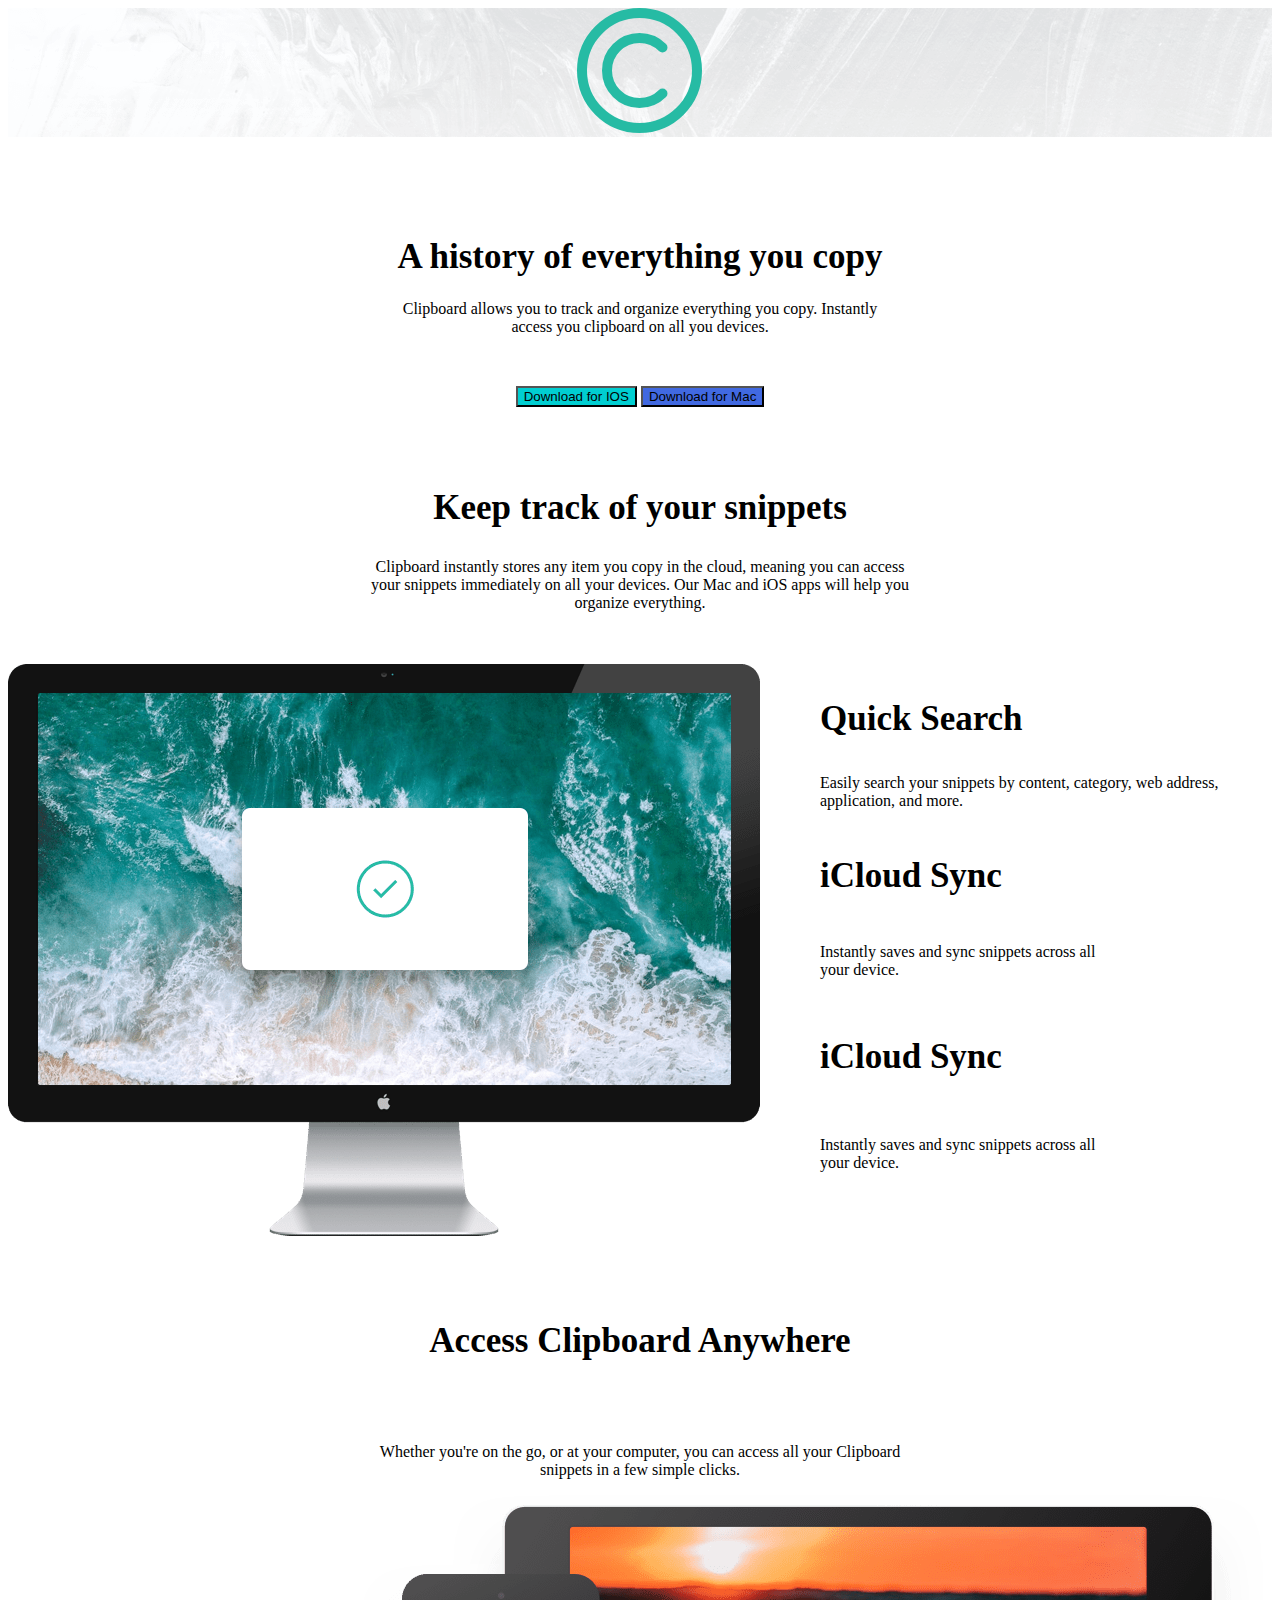
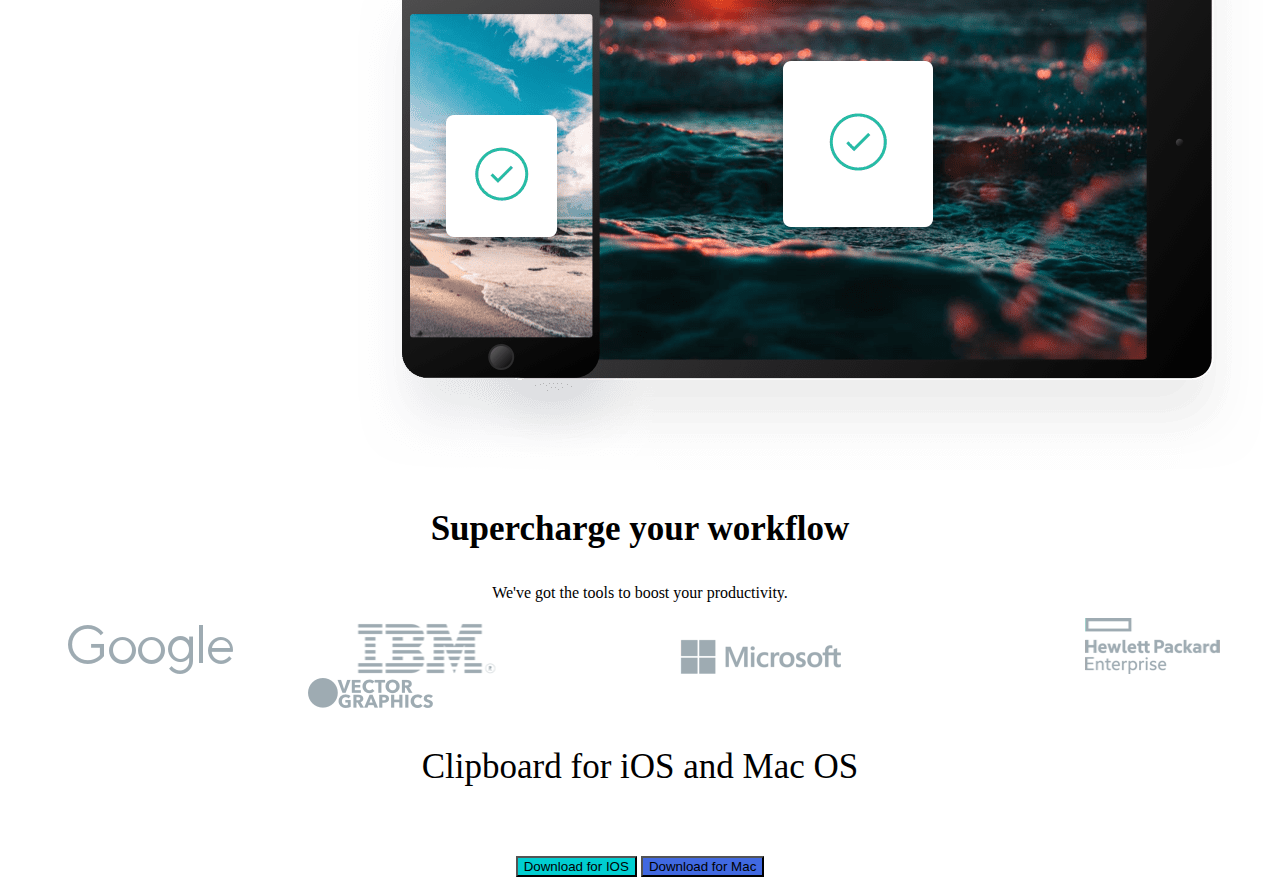
<file: index.html>
<!DOCTYPE html>
<html lang="en">

<head>
    <link rel="stylsheet" href="stylesheet.css">
    <meta charset="UTF-8">
    <meta name="viewport" content="width=device-width, initial-scale=1.0">
    <!-- displays site properly based on user's device -->

    <title>Frontend Mentor | Clipboard landing page</title>

    <!-- Feel free to remove these styles or customise in your own stylesheet 👍 -->
    <style>
        .Context {
            display: flex;
        }

        .pic {
            width: fit-content;
        }

        .txt {
            float: left;
        }
    </style>
</head>


<body>


    <div style="background-image: url('./bg-header-desktop.png'); margin-bottom: 100px;">
        <svg width="125" height="125" xmlns="http://www.w3.org/2000/svg" style="margin-left: 45%;">
            <g stroke="#26BBA4" stroke-width="10" fill="none" fill-rule="evenodd">
                <circle cx="62.5" cy="62.5" r="57.5" />
                <path
                    d="M85.481 85.481c-12.692 12.692-33.27 12.692-45.962 0s-12.692-33.27 0-45.962 33.27-12.692 45.962 0"
                    stroke-linecap="round" />
            </g>
        </svg>
    </div>

    <h1 style="text-align:center; font-size: 35px;">
        A history of everything you copy
    </h1>

    <p style="text-align:center">
        Clipboard allows you to track and organize everything you copy. Instantly
        <br> access you clipboard on all you devices.
    </p>

    <br>

    <p style="text-align:center">
        <button style="background-color: darkturquoise" ;>
            Download for IOS
        </button>

        <button style="background-color:royalblue;">
            Download for Mac
        </button>
    </p>

    <br>
    <br>

    <h2 style="text-align: center; font-size: 35px;">
        <b>
            Keep track of your snippets
        </b>
    </h2>

    <p style="text-align: center;">
        Clipboard instantly stores any item you copy in the cloud, meaning you can access
        <br>your snippets immediately on all your devices. Our Mac and iOS apps will help you
        <br>organize everything.
    </p>

    <br><br>

    <div class="Context">
        <div id="pic">
            <img src="image-computer.png">
        </div>

        <div id="txt" style="padding-left: 60px;">
            <h3 style="font-size: 35px;">
                <b>Quick Search</b>

            </h3>

            <p>
                Easily search your snippets by content,
                category, web address, application, and more.
            </p>

            <h4 style="font-size: 35px;">
                <b>iCloud Sync</b>
            </h4>

            <p>
                Instantly saves and sync snippets across all
                <br>your device.

            </p>

            <h5 style="font-size: 35px;">
                <b>iCloud Sync</b>
            </h5>

            <p>
                Instantly saves and sync snippets across all
                <br>your device.
            </p>

        </div>
    </div>

    <h6 style="font-size: 35px; text-align: center;">
        <b>Access Clipboard Anywhere</b>
    </h6>

    <p style="text-align: center;">
        Whether you're on the go, or at your computer, you can access all your Clipboard
        <br>snippets in a few simple clicks.
    </p>

        <img src="image-devices.png" style="margin-left: 350px;">

    <p style="text-align: center; font-size: 35px;">
        <b>Supercharge your workflow</b>
    </p>

    <p style="text-align: center;">
        We've got the tools to boost your productivity.
    </p>


    <img src="logo-google.png" style="margin-left: 60px;">
    <img src="logo-ibm.png" style="margin-left: 120px;">
    <img src="logo-microsoft.png" style="margin-left: 180px;">
    <img src="logo-hp.png" style="margin-left: 240px;">
    <img src="logo-vector-graphics.png" style="margin-left: 300px;">

    <br>

    <p style="text-align: center; font; font-size: 35px;">
        Clipboard for iOS and Mac OS
    </p>

<br>

    <p style="text-align:center">
        <button style="background-color: darkturquoise" ;>
            Download for IOS
        </button>

        <button style="background-color:royalblue;">
            Download for Mac
        </button>
    </p>

</body>

</html>
</file>
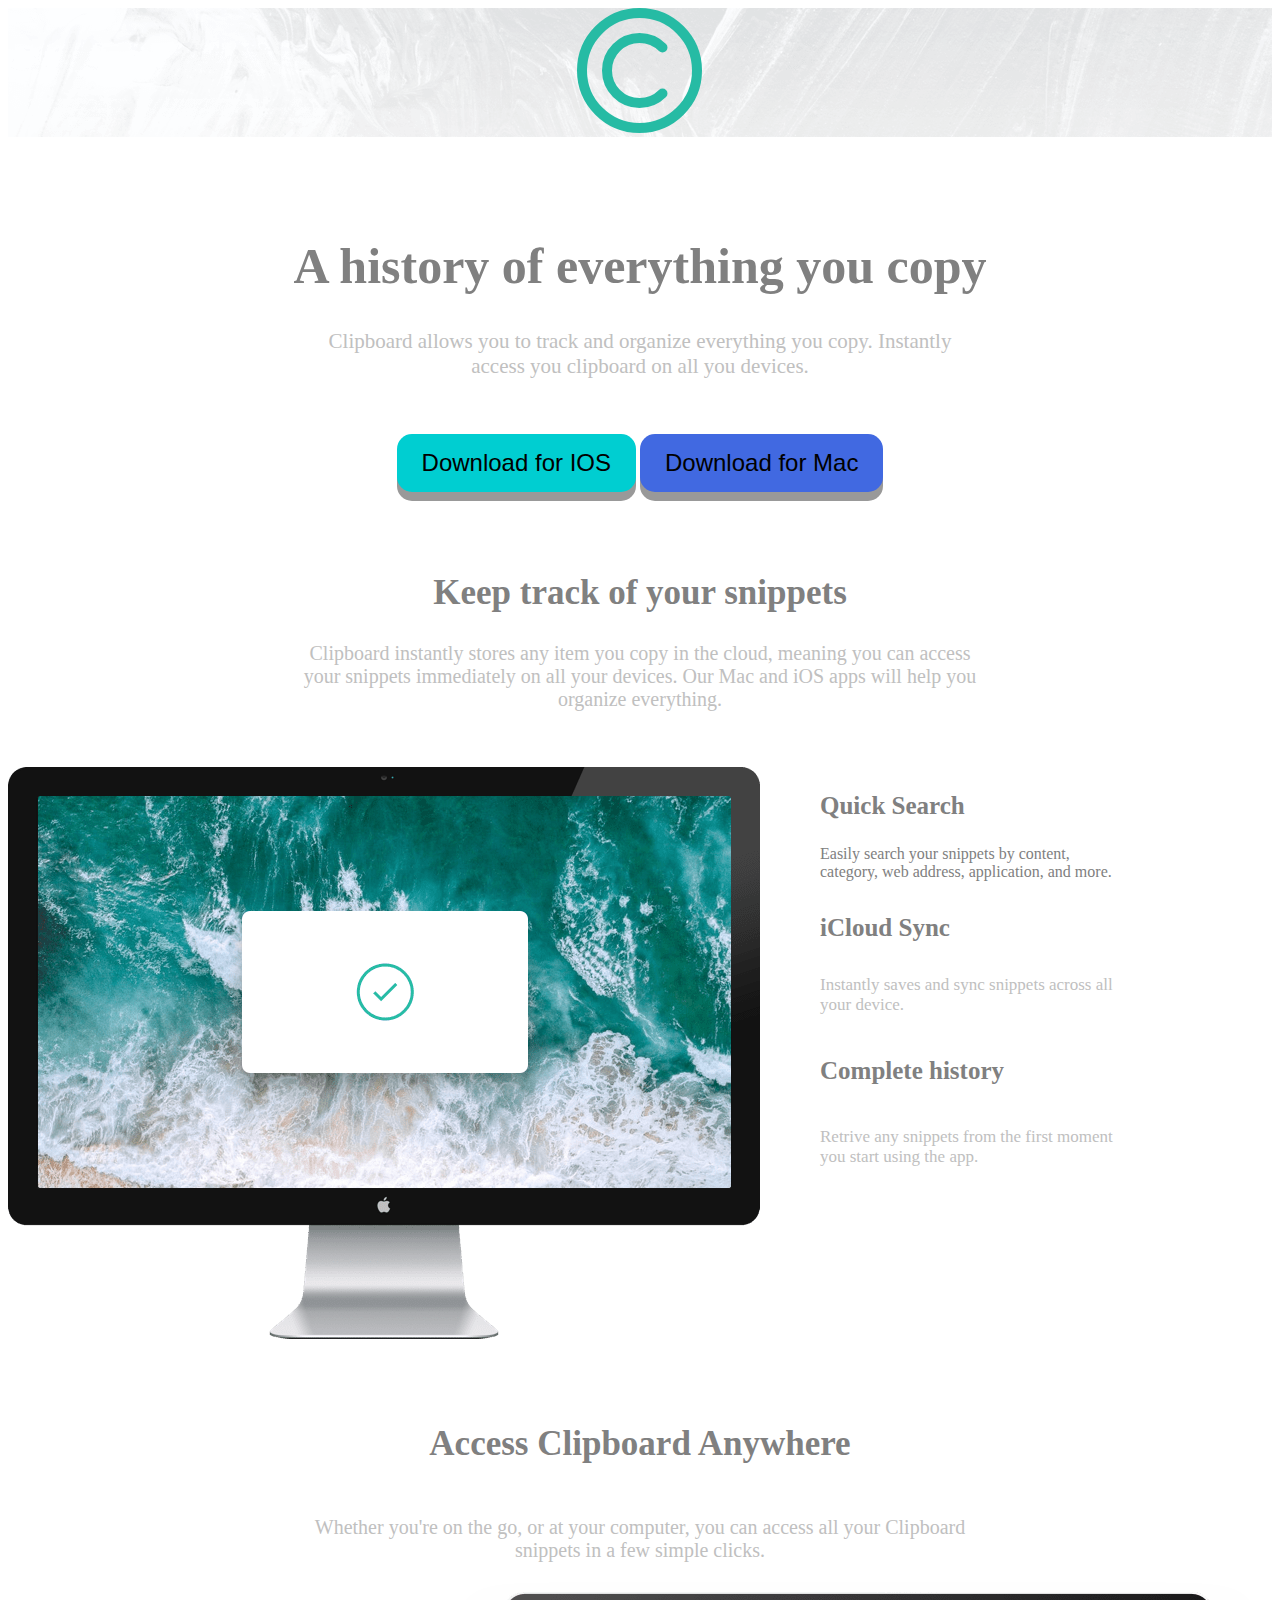
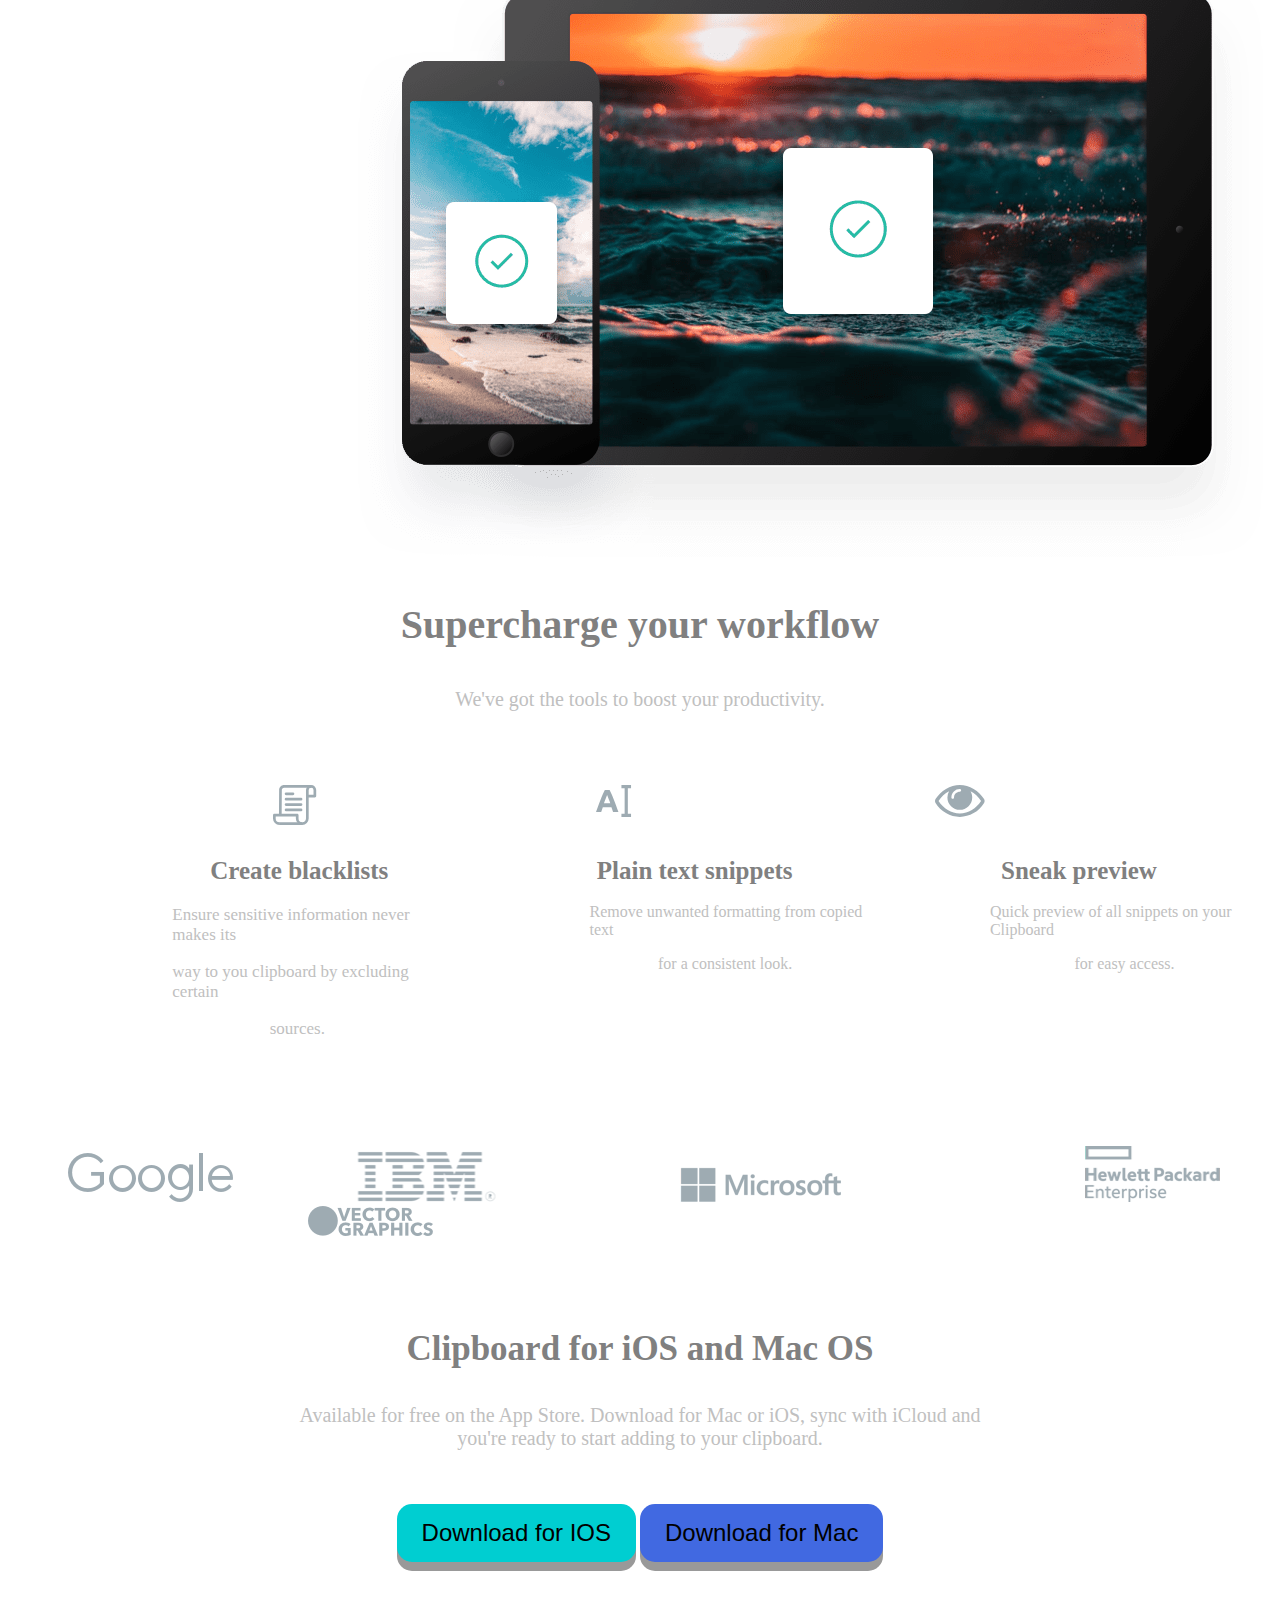
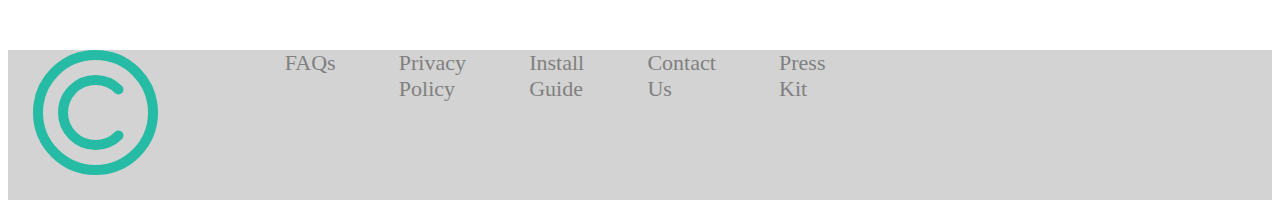
<file: index1.html>
<!DOCTYPE html>
<html lang="en">

<head>
    <link rel="stylsheet" href="stylesheet.css">
    <meta charset="UTF-8">
    <meta name="viewport" content="width=device-width, initial-scale=1.0">
    <!-- displays site properly based on user's device -->

    <title>Frontend Mentor | Clipboard landing page</title>

    <!-- Feel free to remove these styles or customise in your own stylesheet 👍 -->
    <style>
        .btn1 {
            padding: 15px 25px;
            font-size: 24px;
            text-align: center;
            cursor: pointer;
            outline: none;
            border: none;
            border-radius: 15px;
            box-shadow: 0 9px #999;
        }

        .btn1:hover {
            background-color: #3e8e41
        }

        .btn1:active {
            transform: translateY(4px);
        }

        .btn2 {
            padding: 15px 25px;
            font-size: 24px;
            text-align: center;
            cursor: pointer;
            outline: none;
            border: none;
            border-radius: 15px;
            box-shadow: 0 9px #999;
        }

        .btn2:hover {
            background-color: #3e8e41
        }

        .btn2:active {
            transform: translateY(4px);
        }

        .Context {
            display: flex;
        }

        .pic {
            width: fit-content;
        }

        .txt {
            float: left;
        }


        .Txt {
            display: flex;
        }

        .cont {
            width: fit-content;
        }

        .nxt {
            float: left;
        }


        .Footer {
            display:flex;
            left: 0;
            bottom: 0;
            width: 100%;
            height: 150px;
            background-color: lightgray;
            color: gray;
        }

        .Labels {
            display:contents ;
        }

        .Icons {
            display: flex;
        }

        .black {
            width: fit-content;
        }

        .snip {
            width: fit-content;
        }

        .prev {
            width: fit-content;
        }

        .SocialIcons {
            display:contents;
        }

        .facebook {
            width: fit-content;
        }

        .twitter {
            width: fit-content;

        }

        .instagram {
            width: fit-content;
        }

        label:hover {
            color: turquoise;
            cursor: pointer
        }

        svg:hover {
            background-color: turquoise;
            cursor: pointer;
        }

    </style>
</head>


<body>


    <div style="background-image: url('./bg-header-desktop.png'); margin-bottom: 100px;">
        <svg width="125" height="125" xmlns="http://www.w3.org/2000/svg" style="margin-left: 45%;">
            <g stroke="#26BBA4" stroke-width="10" fill="none" fill-rule="evenodd">
                <circle cx="62.5" cy="62.5" r="57.5" />
                <path
                    d="M85.481 85.481c-12.692 12.692-33.27 12.692-45.962 0s-12.692-33.27 0-45.962 33.27-12.692 45.962 0"
                    stroke-linecap="round" />
            </g>
        </svg>
    </div>

    <h1 style="text-align:center; font-size: 50px; font-style:normal; color: grey;">
        A history of everything you copy
    </h1>

    <p style="text-align:center; font-size: 21px; color:silver">
        Clipboard allows you to track and organize everything you copy. Instantly
        <br> access you clipboard on all you devices.
    </p>

    <br>

    <p style="text-align:center">
        <button class="btn1" style="background-color: darkturquoise" ;>
            Download for IOS
        </button>

        <button class="btn2" style="background-color:royalblue;">
            Download for Mac
        </button>
    </p>

    <br>
    <br>

    <h2 style="text-align: center; font-size: 35px; color: grey;">
        <b>
            Keep track of your snippets
        </b>
    </h2>

    <p style="text-align: center; font-size: 20px; color:silver;">
        Clipboard instantly stores any item you copy in the cloud, meaning you can access
        <br>your snippets immediately on all your devices. Our Mac and iOS apps will help you
        <br>organize everything.
    </p>

    <br><br>

    <div class="Context">
        <div id="pic">
            <img src="image-computer.png">
        </div>

        <div id="txt" style="padding-left: 60px; color: grey;">
            <h3 style="font-size: 25px;">
                <b>Quick Search</b>

            </h3>

            <p style="font-size: 17px; color: silver;"></p>
            Easily search your snippets by content,
            <br>category, web address, application, and more.
            </p>

            <h4 style="font-size: 25px; color: grey;">
                <b>iCloud Sync</b>
            </h4>

            <p style="font-size: 17px; color: silver;">
                Instantly saves and sync snippets across all
                <br>your device.
            </p>

            <h5 style="font-size: 25px; color: grey;">
                <b>Complete history</b>
            </h5>

            <p style="font-size: 17px; color: silver;">
                Retrive any snippets from the first moment
                <br>you start using the app.
            </p>

        </div>
    </div>

    <h6 style="font-size: 35px; text-align: center; height: 10px; color: grey;">
        <b>Access Clipboard Anywhere</b>
    </h6>

    <p style="text-align: center; font-size: 20px; color: silver;">
        Whether you're on the go, or at your computer, you can access all your Clipboard
        <br>snippets in a few simple clicks.
    </p>

    <img src="image-devices.png" style="margin-left: 350px;">

    <p style="text-align: center; font-size: 40px; color: grey;">
        <b>Supercharge your workflow</b>
    </p>

    <p style="text-align: center; font-size: 20px; color: silver;">
        We've got the tools to boost your productivity.
    </p>
    <br><br><br>

    <div class="Icons">
        <div id="black" style="margin-left: 21%;">
            <svg width="44" height="40" xmlns="http://www.w3.org/2000/svg">
                <g fill="#9EABB2" fill-rule="nonzero">
                    <path
                        d="M11.07 0C8.353 0 6.14 2.192 6.14 4.876l-.179 25.278 2.69.02.179-25.289c0-1.21 1.005-2.196 2.24-2.196h27.027V0H11.071z" />
                    <path
                        d="M38.097 0a5.115 5.115 0 00-5.11 5.11v28.37c0 2.052-1.668 3.72-3.72 3.72a3.725 3.725 0 01-3.72-3.72V30.21c0-.743-.601-1.345-1.344-1.345H1.345C.602 28.864 0 29.466 0 30.21v3.272a6.417 6.417 0 006.41 6.409V37.2a3.724 3.724 0 01-3.72-3.72v-1.927h20.168v1.928a6.417 6.417 0 006.41 6.409 6.417 6.417 0 006.409-6.41V12.46h6.185c.743 0 1.345-.602 1.345-1.345V5.11A5.115 5.115 0 0038.097 0zm2.42 9.77h-4.84V5.11a2.423 2.423 0 012.42-2.42 2.423 2.423 0 012.42 2.42v4.66z" />
                    <path
                        d="M6.14 37.201h22.813v2.689H6.14zM19.99 7.485h-6.947a1.345 1.345 0 100 2.69h6.947a1.345 1.345 0 100-2.69zM28.057 12.863H13.043a1.345 1.345 0 100 2.69h15.014a1.345 1.345 0 100-2.69zM28.057 18.242H13.043a1.345 1.345 0 100 2.69h15.014a1.344 1.344 0 100-2.69zM28.057 23.62H13.043a1.345 1.345 0 100 2.69h15.014a1.345 1.345 0 100-2.69z" />
                </g>
            </svg>
        </div>

        <div id="snip" style="margin-left: 22%;">
            <svg width="36" height="40" xmlns="http://www.w3.org/2000/svg">
                <path
                    d="M17.872 14.736a235.39 235.39 0 012.192 5.744c.746 2.027 1.536 4.24 2.368 6.64h-5.344a44.4 44.4 0 00-.784-2.368c-.288-.81-.57-1.632-.848-2.432h-8.64c-.278.8-.56 1.621-.848 2.432a44.4 44.4 0 00-.784 2.368H0a371.54 371.54 0 012.368-6.644 233.104 233.104 0 012.192-5.748 206.71 206.71 0 012.112-5.112c.693-1.61 1.413-3.136 2.16-4.736H13.6c.725 1.6 1.44 3.125 2.144 4.736.704 1.61 1.413 3.328 2.128 5.12zM7.968 18.32h6.303c-.34-.96-.671-1.878-.991-2.752a94.407 94.407 0 00-.912-2.4c-.288-.725-.539-1.365-.752-1.92-.214-.555-.384-.992-.512-1.313-.107.32-.267.758-.48 1.313a1241.872 1241.872 0 00-1.648 4.32c-.331.874-.667 1.792-1.008 2.752zM35.04 3.2h-3.2v25.6h3.2V32h-9.6v-3.2h3.2V3.2h-3.2V0h9.6v3.2z"
                    fill="#9EABB2" fill-rule="nonzero" />
            </svg>
        </div>


        <div id="prev" style="margin-left: 24%;">
            <svg width="50" height="50" xmlns="http://www.w3.org/2000/svg">
                <path
                    d="M49.059 14.072c-2.585-4.227-6.06-7.623-10.424-10.188C34.27 1.318 29.66.035 24.806.035c-4.854 0-9.464 1.283-13.829 3.849C6.612 6.449 3.137 9.845.554 14.072c-.37.646-.554 1.283-.554 1.91 0 .628.185 1.265.554 1.91 2.583 4.227 6.058 7.624 10.423 10.189 4.365 2.565 8.975 3.847 13.83 3.847 4.853 0 9.463-1.277 13.828-3.833 4.365-2.557 7.84-5.957 10.424-10.202.369-.646.553-1.283.553-1.91 0-.628-.184-1.265-.553-1.911zM18.867 6.5c1.652-1.652 3.631-2.478 5.939-2.478.369 0 .683.13.941.388.258.258.388.572.388.941 0 .37-.13.683-.387.941a1.28 1.28 0 01-.942.388c-1.587 0-2.944.563-4.07 1.689-1.126 1.126-1.688 2.482-1.688 4.07 0 .369-.13.683-.388.941a1.28 1.28 0 01-.941.388c-.37 0-.683-.13-.942-.388a1.282 1.282 0 01-.388-.942c0-2.306.827-4.286 2.478-5.938zm17.969 18.522c-3.701 2.242-7.71 3.364-12.03 3.364-4.319 0-8.329-1.121-12.03-3.364-3.7-2.243-6.777-5.256-9.232-9.04 2.805-4.356 6.321-7.614 10.548-9.773a12.099 12.099 0 00-1.689 6.23c0 3.414 1.214 6.334 3.64 8.762 2.428 2.427 5.349 3.64 8.763 3.64 3.415 0 6.335-1.213 8.762-3.64 2.428-2.427 3.641-5.348 3.641-8.763 0-2.233-.563-4.31-1.689-6.229 4.227 2.16 7.743 5.418 10.548 9.773-2.454 3.784-5.532 6.797-9.232 9.04z"
                    fill="#9EABB2" fill-rule="nonzero" />
            </svg>
        </div>
    </div>

    <br>

    <b style="margin-left:16%; font-size: 25px; color: grey;">
        Create blacklists
    </b>


    <b style="margin-left:16%; font-size: 25px; color: grey;">
        Plain text snippets
    </b>

    <b style="margin-left:16%; font-size: 25px; color: grey;">
        Sneak preview
    </b>

    <br>

    <div class="Txt">
        <div id="cont" style="padding-left: 13%; font-size: 17px; color: silver;">
            <br> Ensure sensitive information never makes its
            <p>way to you clipboard by excluding certain</p>
            <p style="padding-left: 35%;">sources.</p>
        </div>

        <div id="nxt" style="padding-left: 11%; color: silver;">
            <br> Remove unwanted formatting from copied text
            <p style="padding-left:25%;">for a consistent look.</p>
        </div>

        <div id="pre" style="padding-left: 10%; color: silver;">
            <br> Quick preview of all snippets on your Clipboard
            <p style="padding-left:30%;">for easy access.</p>
        </div>
    </div>




    <br><br><br><br><br>

    <img src="logo-google.png" style="margin-left: 60px;">
    <img src="logo-ibm.png" style="margin-left: 120px;">
    <img src="logo-microsoft.png" style="margin-left: 180px;">
    <img src="logo-hp.png" style="margin-left: 240px;">
    <img src="logo-vector-graphics.png" style="margin-left: 300px;">

    <br><br><br>
    <br>

    <p style="text-align: center; font: bolder; font-size: 35px; color: grey;">
        <b>Clipboard for iOS and Mac OS</b>
    </p>
    <p style="text-align: center; font-size: 20px; color: silver;">
        Available for free on the App Store. Download for Mac or iOS, sync with iCloud and
        <br>you're ready to start adding to your clipboard.
    </p>

    <br>

    <p style="text-align:center">
        <button class="btn1" style="background-color: darkturquoise" ;>
            Download for IOS
        </button>

        <button class="btn2" style="background-color:royalblue;">
            Download for Mac
        </button>
    </p>

    <br><br><br><br>



    <div class="Footer">

        <div id="C" style="margin-left: 2%;">
            <svg width="125" height="125" xmlns="http://www.w3.org/2000/svg">
                <g stroke="#26BBA4" stroke-width="10" fill="none" fill-rule="evenodd">
                    <circle cx="62.5" cy="62.5" r="57.5" />
                    <path
                        d="M85.481 85.481c-12.692 12.692-33.27 12.692-45.962 0s-12.692-33.27 0-45.962 33.27-12.692 45.962 0"
                        stroke-linecap="round" />
                </g>
            </svg>
        </div>

        <div class="Labels">

            <label for="fname1" style="font-size: 22px; padding-left: 10%;">FAQs</label>
            <label for="fname2" style="font-size: 22px; padding-left: 5%;">Privacy Policy</label>
            <label for="fname3" style="font-size: 22px; padding-left: 5%;">Install Guide</label>
            <label for="fname4" style="font-size: 22px; padding-left:5% ">Contact Us</label>
            <label for="fname5" style="font-size: 22px; padding-left: 5%;">Press Kit</label>
        </div>

        <div class="SocialIcons" >
            <div id="facebook" style="margin-left: 500px;">
                <svg width="24" height="24" xmlns="http://www.w3.org/2000/svg">
                    <path
                        d="M22.675 0H1.325C.593 0 0 .593 0 1.325v21.351C0 23.407.593 24 1.325 24H12.82v-9.294H9.692v-3.622h3.128V8.413c0-3.1 1.893-4.788 4.659-4.788 1.325 0 2.463.099 2.795.143v3.24l-1.918.001c-1.504 0-1.795.715-1.795 1.763v2.313h3.587l-.467 3.622h-3.12V24h6.116c.73 0 1.323-.593 1.323-1.325V1.325C24 .593 23.407 0 22.675 0z"
                        fill="#4C545C" fill-rule="nonzero" />
                </svg>
            </div>

            <div id="twitter" style="margin-left: 20px;">
                <svg width="24" height="24" xmlns="http://www.w3.org/2000/svg">
                    <path
                        d="M24 2.557a9.83 9.83 0 01-2.828.775A4.932 4.932 0 0023.337.608a9.864 9.864 0 01-3.127 1.195A4.916 4.916 0 0016.616.248c-3.179 0-5.515 2.966-4.797 6.045A13.978 13.978 0 011.671 1.149a4.93 4.93 0 001.523 6.574 4.903 4.903 0 01-2.229-.616c-.054 2.281 1.581 4.415 3.949 4.89a4.935 4.935 0 01-2.224.084 4.928 4.928 0 004.6 3.419A9.9 9.9 0 010 17.54a13.94 13.94 0 007.548 2.212c9.142 0 14.307-7.721 13.995-14.646A10.025 10.025 0 0024 2.557z"
                        fill="#4C545C" fill-rule="nonzero" />
                </svg>
            </div>

            <div id="instagram" style="margin-left: 20px;">
                <svg width="24" height="24" xmlns="http://www.w3.org/2000/svg">
                    <path
                        d="M12 2.163c3.204 0 3.584.012 4.85.07 3.252.148 4.771 1.691 4.919 4.919.058 1.265.069 1.645.069 4.849 0 3.205-.012 3.584-.069 4.849-.149 3.225-1.664 4.771-4.919 4.919-1.266.058-1.644.07-4.85.07-3.204 0-3.584-.012-4.849-.07-3.26-.149-4.771-1.699-4.919-4.92-.058-1.265-.07-1.644-.07-4.849 0-3.204.013-3.583.07-4.849.149-3.227 1.664-4.771 4.919-4.919 1.266-.057 1.645-.069 4.849-.069zM12 0C8.741 0 8.333.014 7.053.072 2.695.272.273 2.69.073 7.052.014 8.333 0 8.741 0 12c0 3.259.014 3.668.072 4.948.2 4.358 2.618 6.78 6.98 6.98C8.333 23.986 8.741 24 12 24c3.259 0 3.668-.014 4.948-.072 4.354-.2 6.782-2.618 6.979-6.98.059-1.28.073-1.689.073-4.948 0-3.259-.014-3.667-.072-4.947-.196-4.354-2.617-6.78-6.979-6.98C15.668.014 15.259 0 12 0zm0 5.838a6.162 6.162 0 100 12.324 6.162 6.162 0 000-12.324zM12 16a4 4 0 110-8 4 4 0 010 8zm6.406-11.845a1.44 1.44 0 100 2.881 1.44 1.44 0 000-2.881z"
                        fill="#4C545C" fill-rule="nonzero" />
                </svg>
            </div>

        </div>
    </div>

</body>

</html>
</file>
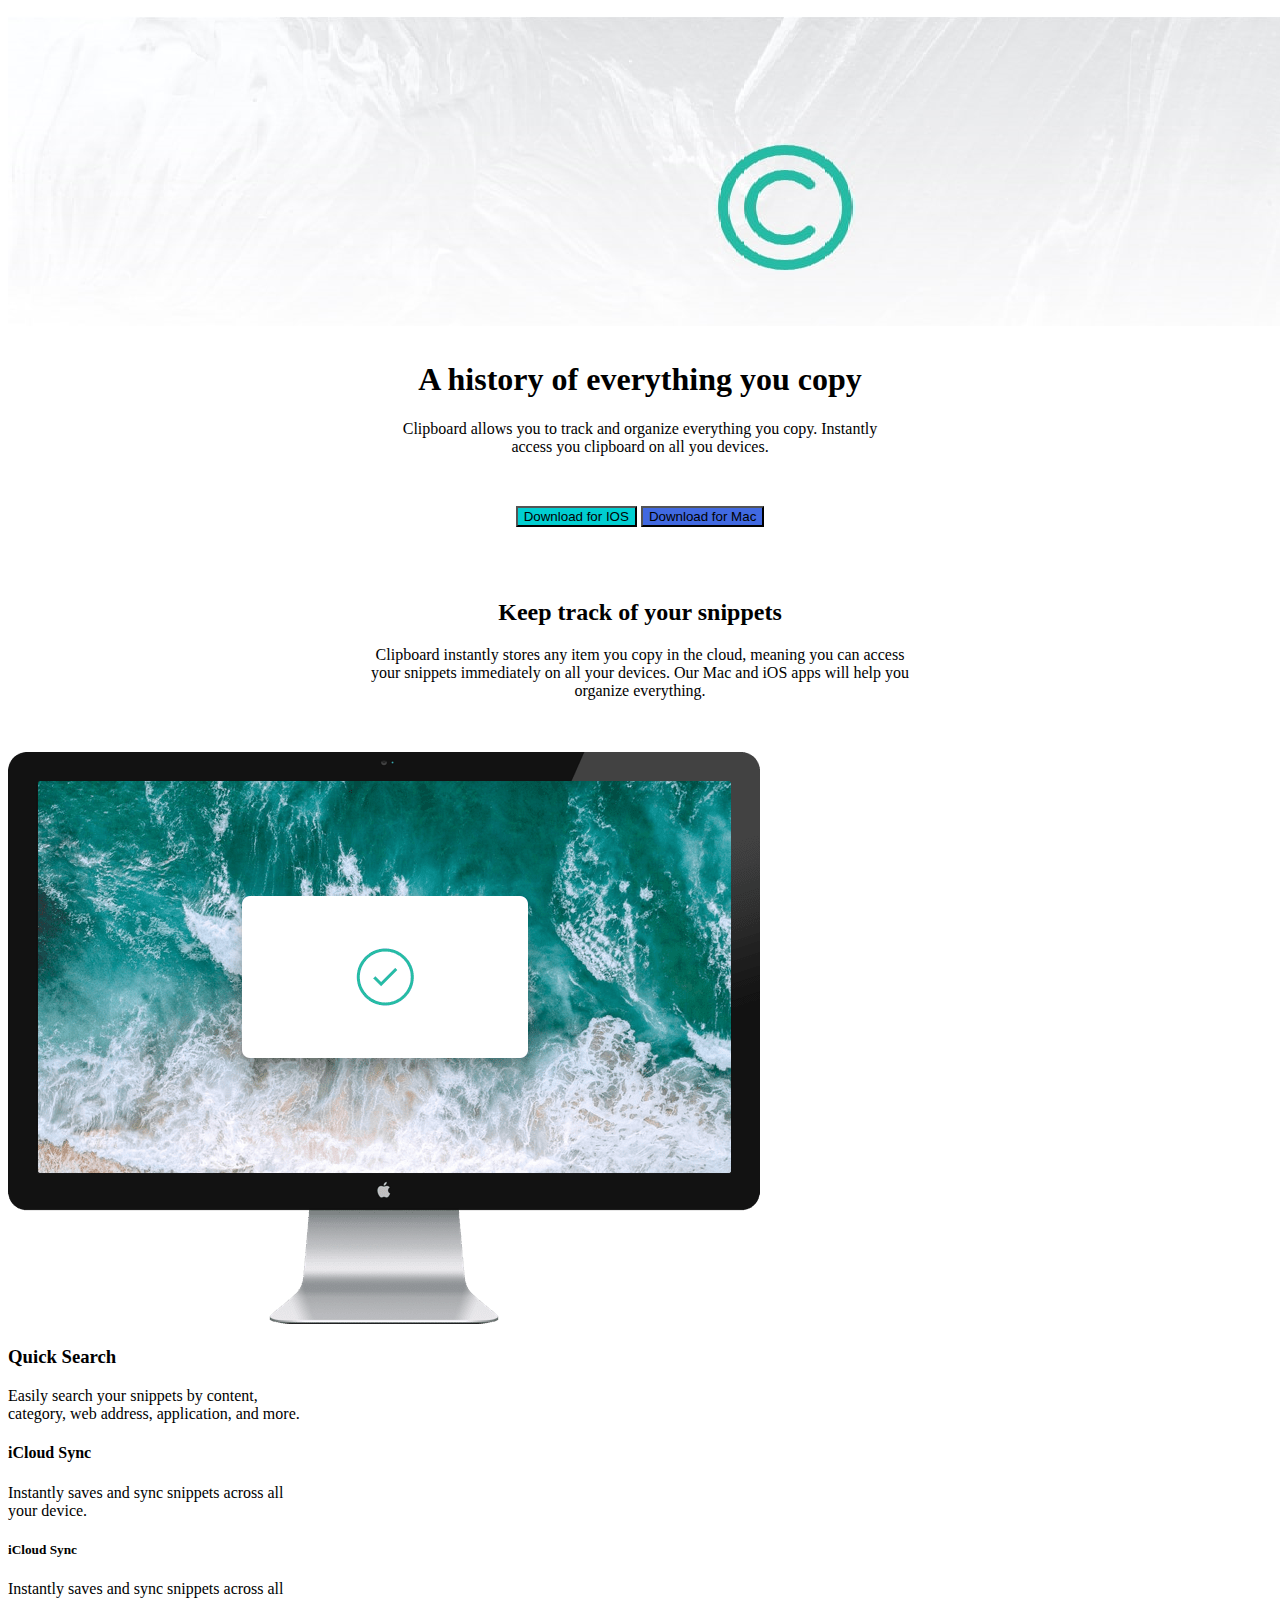
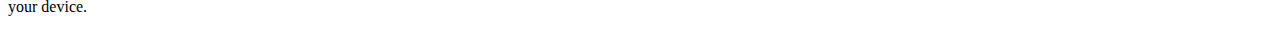
<file: TCodeTribe1.html>
<!DOCTYPE html>
<html lang="en">
<head>
  <title>Frontend Mentor | Clipboard landing page</title>
  <meta charset="UTF-8">
  <meta name="viewport" content="width=device-width, initial-scale=1.0"> <!-- displays site properly based on user's device -->
  <link rel="stylsheet" href="stylesheet.css">
</head>
<body>

</head>

<body>

    <p style="text-align:center">
    <img src="img3.png"  alt="Background Header">
</p>

<h1 style="text-align:center">
    A history of everything you copy
</h1>

<p style="text-align:center">
    Clipboard allows you to track and organize everything you copy. Instantly
    <br> access you clipboard on all you devices.
</p>

<br>

<p style="text-align:center">
<button style= "background-color: darkturquoise";>
    Download for IOS
</button>

<button style="background-color:royalblue;">
    Download for Mac
</button>
</p>

<br>
<br>

<h2 style="text-align: center;">
    <b>
        Keep track of your snippets
    </b>
</h2>

    <p style="text-align: center;">
    Clipboard instantly stores any item you copy in the cloud, meaning you can access
    <br>your snippets immediately on all your devices. Our Mac and iOS apps will help you
    <br>organize everything.  
    </p> 

<br><br>

<div class="Context">
<div id="pic">
    <img src="image-computer.png">
</div>

<div id="text">
    <h3>
        <b>Quick Search</b>  
    </h3>

<p>
        Easily search your snippets by content,
    <br>category, web address, application, and more.
</p>

    <h4>
        <b>iCloud Sync</b>
    </h4>

    <p>
        Instantly saves and sync snippets across all
            <br>your device.
</p> 

<h5>
    <b>iCloud Sync</b>
</h5>

<p>
    Instantly saves and sync snippets across all
        <br>your device.
</p> 

</div>
</div>
        

</body>

</body>
</html>
</file>
<file: stylesheet.css>
h2{
    font-style: italic;
}

.btn1 {
    padding: 15px 25px;
    font-size: 24px;
    text-align: center;
    cursor: pointer;
    outline: none;
    border: none;
    border-radius: 15px;
    box-shadow: 0 9px #999;
}

.btn1:hover {
    background-color: #3e8e41
}

.btn1:active {
    transform: translateY(4px);
}

.btn2 {
    padding: 15px 25px;
    font-size: 24px;
    text-align: center;
    cursor: pointer;
    outline: none;
    border: none;
    border-radius: 15px;
    box-shadow: 0 9px #999;
}

.btn2:hover {
    background-color: #3e8e41
}

.btn2:active {
    transform: translateY(4px);
}

.Context {
    display: flex;
}

.pic {
    width: fit-content;
}

.txt {
    float: left;
}


.Txt {
    display: flex;
}

.cont {
    width: fit-content;
}

.nxt {
    float: left;
}


.Footer {
    display: flex;
    left: 0;
    bottom: 0;
    width: 100%;
    height: 150px;
    background-color:lightgray;
    color: white;
    text-align: center;
}

.Facebook {
    width: fit-content;
}

.Twitter {
    width: fit-content;
}

.Icons {
    display: flex;
}

.black {
    width: fit-content;
}

.snip {
    width: fit-content;
}

.prev {
    width: fit-content;
}
</file>
